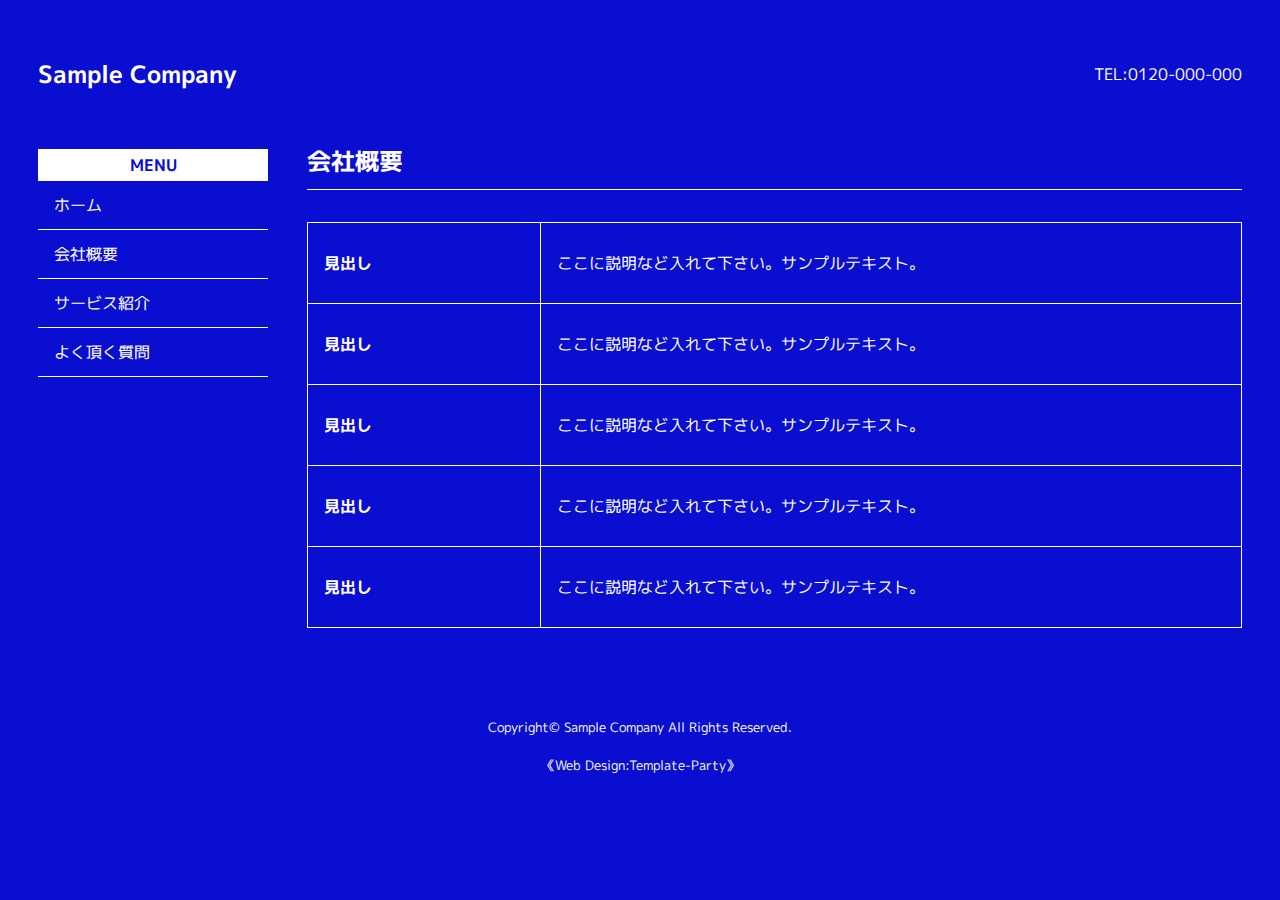
<file: tp_beginner9_blue/company.html>
<!DOCTYPE html>
<html lang="ja">
<head>
<meta charset="UTF-8">
<title>初心者向けホームページテンプレート tp_beginner9</title>
<meta name="viewport" content="width=device-width, initial-scale=1">
<meta name="description" content="ここにサイト説明を入れます">
<link rel="stylesheet" href="css/style.css">
</head>

<body>


<div id="container">


<header>

<h1 id="logo"><a href="index.html">Sample Company</a></h1>

<address>
TEL:0120-000-000
</address>

</header>


<div id="contents">


<main>

<section>

<h2>会社概要</h2>

<table class="ta1">
<tr>
<th>見出し</th>
<td>ここに説明など入れて下さい。サンプルテキスト。</td>
</tr>
<tr>
<th>見出し</th>
<td>ここに説明など入れて下さい。サンプルテキスト。</td>
</tr>
<tr>
<th>見出し</th>
<td>ここに説明など入れて下さい。サンプルテキスト。</td>
</tr>
<tr>
<th>見出し</th>
<td>ここに説明など入れて下さい。サンプルテキスト。</td>
</tr>
<tr>
<th>見出し</th>
<td>ここに説明など入れて下さい。サンプルテキスト。</td>
</tr>
</table>

</section>

</main>


<!--開閉ブロック-->
<div id="menubar">

<h3>MENU</h3>

<nav>
<ul>
<li><a href="index.html">ホーム</a></li>
<li><a href="company.html">会社概要</a></li>
<li><a href="service.html">サービス紹介</a></li>
<li><a href="faq.html">よく頂く質問</a></li>
</ul>
</nav>

</div>
<!--/#menubar-->


</div>
<!--/#contents-->


<footer>
<small>Copyright&copy; <a href="index.html">Sample Company</a> All Rights Reserved.</small>
<span class="pr"><a href="https://template-party.com/" target="_blank">《Web Design:Template-Party》</a></span>
</footer>


</div>
<!--/#container-->


<!--ページの上部へ戻るボタン-->
<div class="pagetop"><a href="#">▲</a></div>


<!--開閉ボタン（ハンバーガーアイコン）-->
<div id="menubar_hdr">
<div class="menu-icon">
<span></span><span></span><span></span>
</div>
</div>


<!--jQueryの読み込み-->
<script src="https://ajax.googleapis.com/ajax/libs/jquery/3.6.0/jquery.min.js"></script>


<!--このテンプレート専用のスクリプト-->
<script src="js/main.js"></script>


</body>
</html>
</file>
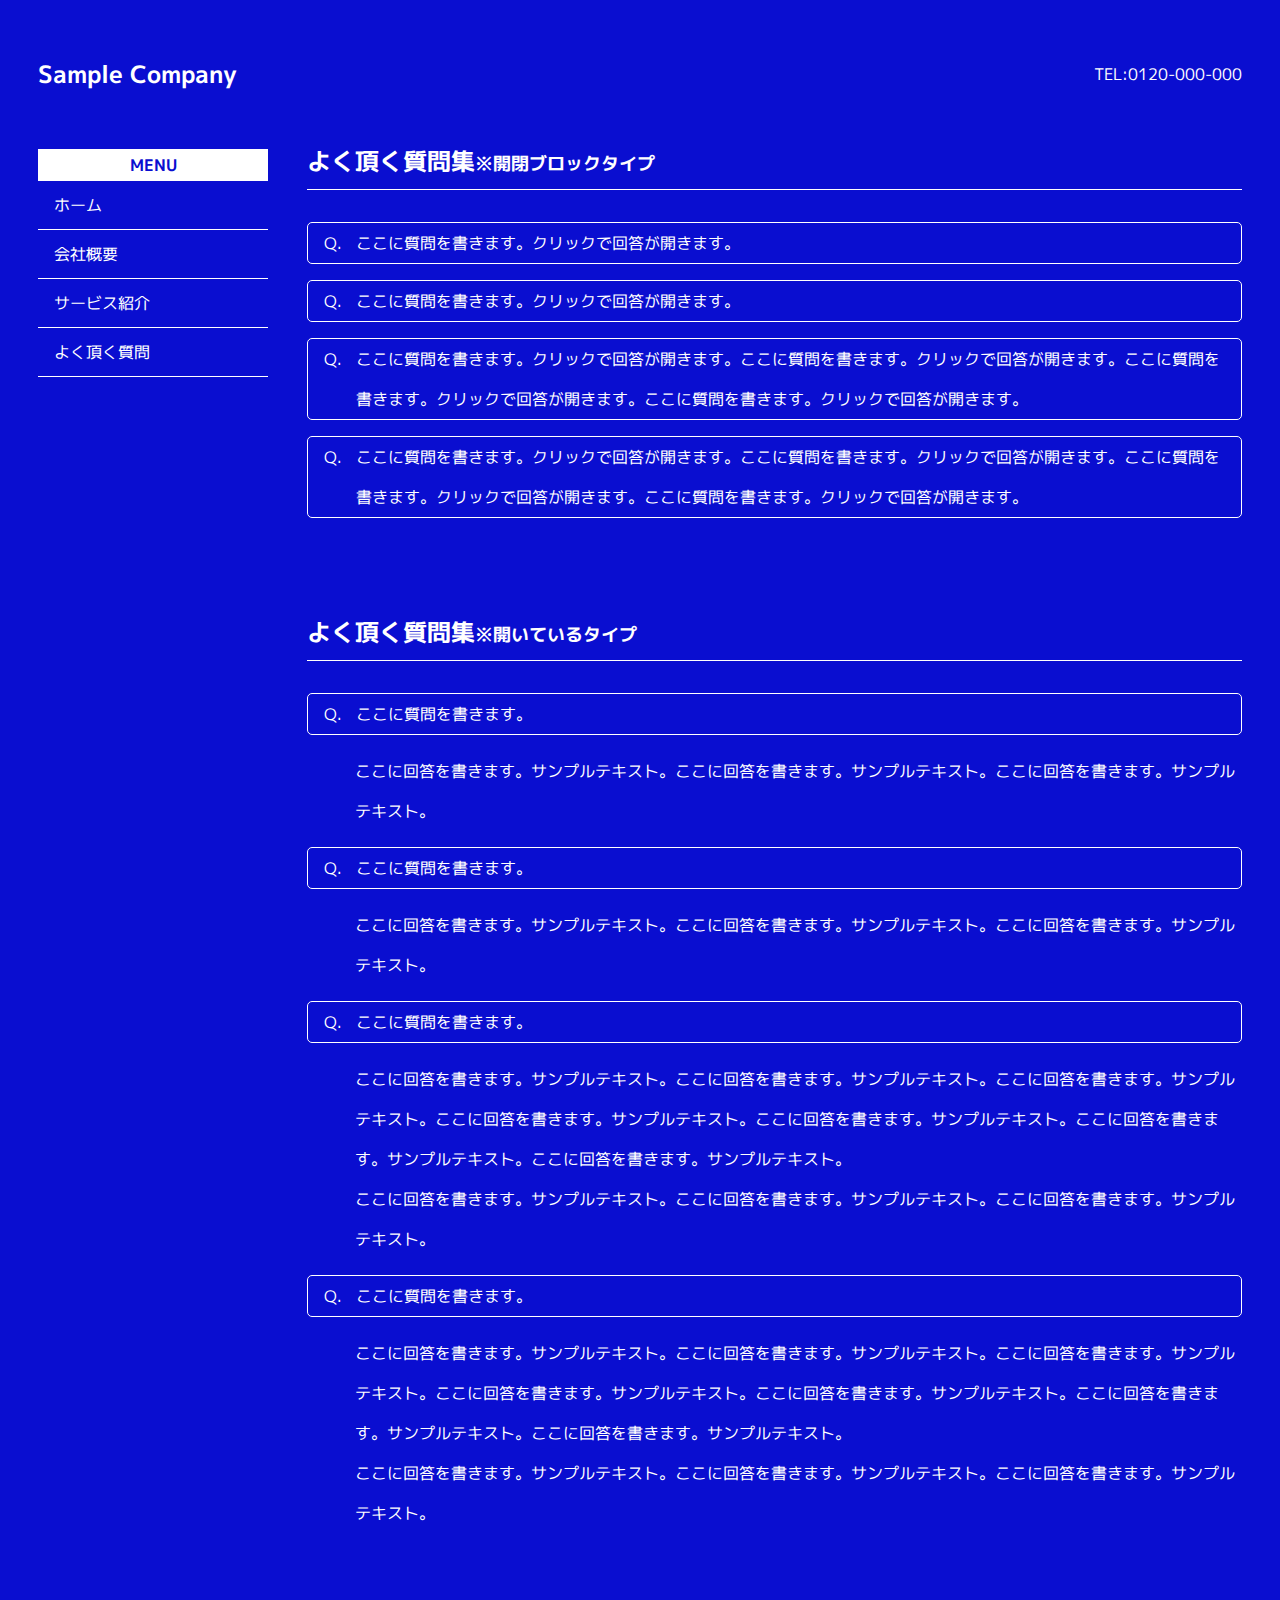
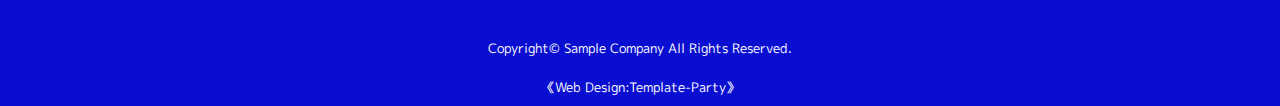
<file: tp_beginner9_blue/faq.html>
<!DOCTYPE html>
<html lang="ja">
<head>
<meta charset="UTF-8">
<title>初心者向けホームページテンプレート tp_beginner9</title>
<meta name="viewport" content="width=device-width, initial-scale=1">
<meta name="description" content="ここにサイト説明を入れます">
<link rel="stylesheet" href="css/style.css">
</head>

<body>


<div id="container">


<header>

<h1 id="logo"><a href="index.html">Sample Company</a></h1>

<address>
TEL:0120-000-000
</address>

</header>


<div id="contents">


<main>

<section>

<h2>よく頂く質問集<span class="small">※開閉ブロックタイプ</span></h2>

<dl class="faq">

<dt class="openclose">ここに質問を書きます。クリックで回答が開きます。</dt>
<dd>ここに回答を書きます。サンプルテキスト。ここに回答を書きます。サンプルテキスト。ここに回答を書きます。サンプルテキスト。</dd>

<dt class="openclose">ここに質問を書きます。クリックで回答が開きます。</dt>
<dd>ここに回答を書きます。サンプルテキスト。ここに回答を書きます。サンプルテキスト。ここに回答を書きます。サンプルテキスト。</dd>

<dt class="openclose">ここに質問を書きます。クリックで回答が開きます。ここに質問を書きます。クリックで回答が開きます。ここに質問を書きます。クリックで回答が開きます。ここに質問を書きます。クリックで回答が開きます。</dt>
<dd>ここに回答を書きます。サンプルテキスト。ここに回答を書きます。サンプルテキスト。ここに回答を書きます。サンプルテキスト。ここに回答を書きます。サンプルテキスト。ここに回答を書きます。サンプルテキスト。ここに回答を書きます。サンプルテキスト。ここに回答を書きます。サンプルテキスト。<br>
ここに回答を書きます。サンプルテキスト。ここに回答を書きます。サンプルテキスト。ここに回答を書きます。サンプルテキスト。</dd>

<dt class="openclose">ここに質問を書きます。クリックで回答が開きます。ここに質問を書きます。クリックで回答が開きます。ここに質問を書きます。クリックで回答が開きます。ここに質問を書きます。クリックで回答が開きます。</dt>
<dd>ここに回答を書きます。サンプルテキスト。ここに回答を書きます。サンプルテキスト。ここに回答を書きます。サンプルテキスト。ここに回答を書きます。サンプルテキスト。ここに回答を書きます。サンプルテキスト。ここに回答を書きます。サンプルテキスト。ここに回答を書きます。サンプルテキスト。<br>
ここに回答を書きます。サンプルテキスト。ここに回答を書きます。サンプルテキスト。ここに回答を書きます。サンプルテキスト。</dd>

</dl>

</section>

<section>

<h2>よく頂く質問集<span class="small">※開いているタイプ</span></h2>

<dl class="faq">

<dt>ここに質問を書きます。</dt>
<dd>ここに回答を書きます。サンプルテキスト。ここに回答を書きます。サンプルテキスト。ここに回答を書きます。サンプルテキスト。</dd>

<dt>ここに質問を書きます。</dt>
<dd>ここに回答を書きます。サンプルテキスト。ここに回答を書きます。サンプルテキスト。ここに回答を書きます。サンプルテキスト。</dd>

<dt>ここに質問を書きます。</dt>
<dd>ここに回答を書きます。サンプルテキスト。ここに回答を書きます。サンプルテキスト。ここに回答を書きます。サンプルテキスト。ここに回答を書きます。サンプルテキスト。ここに回答を書きます。サンプルテキスト。ここに回答を書きます。サンプルテキスト。ここに回答を書きます。サンプルテキスト。<br>
ここに回答を書きます。サンプルテキスト。ここに回答を書きます。サンプルテキスト。ここに回答を書きます。サンプルテキスト。</dd>

<dt>ここに質問を書きます。</dt>
<dd>ここに回答を書きます。サンプルテキスト。ここに回答を書きます。サンプルテキスト。ここに回答を書きます。サンプルテキスト。ここに回答を書きます。サンプルテキスト。ここに回答を書きます。サンプルテキスト。ここに回答を書きます。サンプルテキスト。ここに回答を書きます。サンプルテキスト。<br>
ここに回答を書きます。サンプルテキスト。ここに回答を書きます。サンプルテキスト。ここに回答を書きます。サンプルテキスト。</dd>

</dl>

</section>


</main>


<!--開閉ブロック-->
<div id="menubar">

<h3>MENU</h3>

<nav>
<ul>
<li><a href="index.html">ホーム</a></li>
<li><a href="company.html">会社概要</a></li>
<li><a href="service.html">サービス紹介</a></li>
<li><a href="faq.html">よく頂く質問</a></li>
</ul>
</nav>

</div>
<!--/#menubar-->


</div>
<!--/#contents-->


<footer>
<small>Copyright&copy; <a href="index.html">Sample Company</a> All Rights Reserved.</small>
<span class="pr"><a href="https://template-party.com/" target="_blank">《Web Design:Template-Party》</a></span>
</footer>


</div>
<!--/#container-->


<!--ページの上部へ戻るボタン-->
<div class="pagetop"><a href="#">▲</a></div>


<!--開閉ボタン（ハンバーガーアイコン）-->
<div id="menubar_hdr">
<div class="menu-icon">
<span></span><span></span><span></span>
</div>
</div>


<!--jQueryの読み込み-->
<script src="https://ajax.googleapis.com/ajax/libs/jquery/3.6.0/jquery.min.js"></script>


<!--このテンプレート専用のスクリプト-->
<script src="js/main.js"></script>


</body>
</html>
</file>
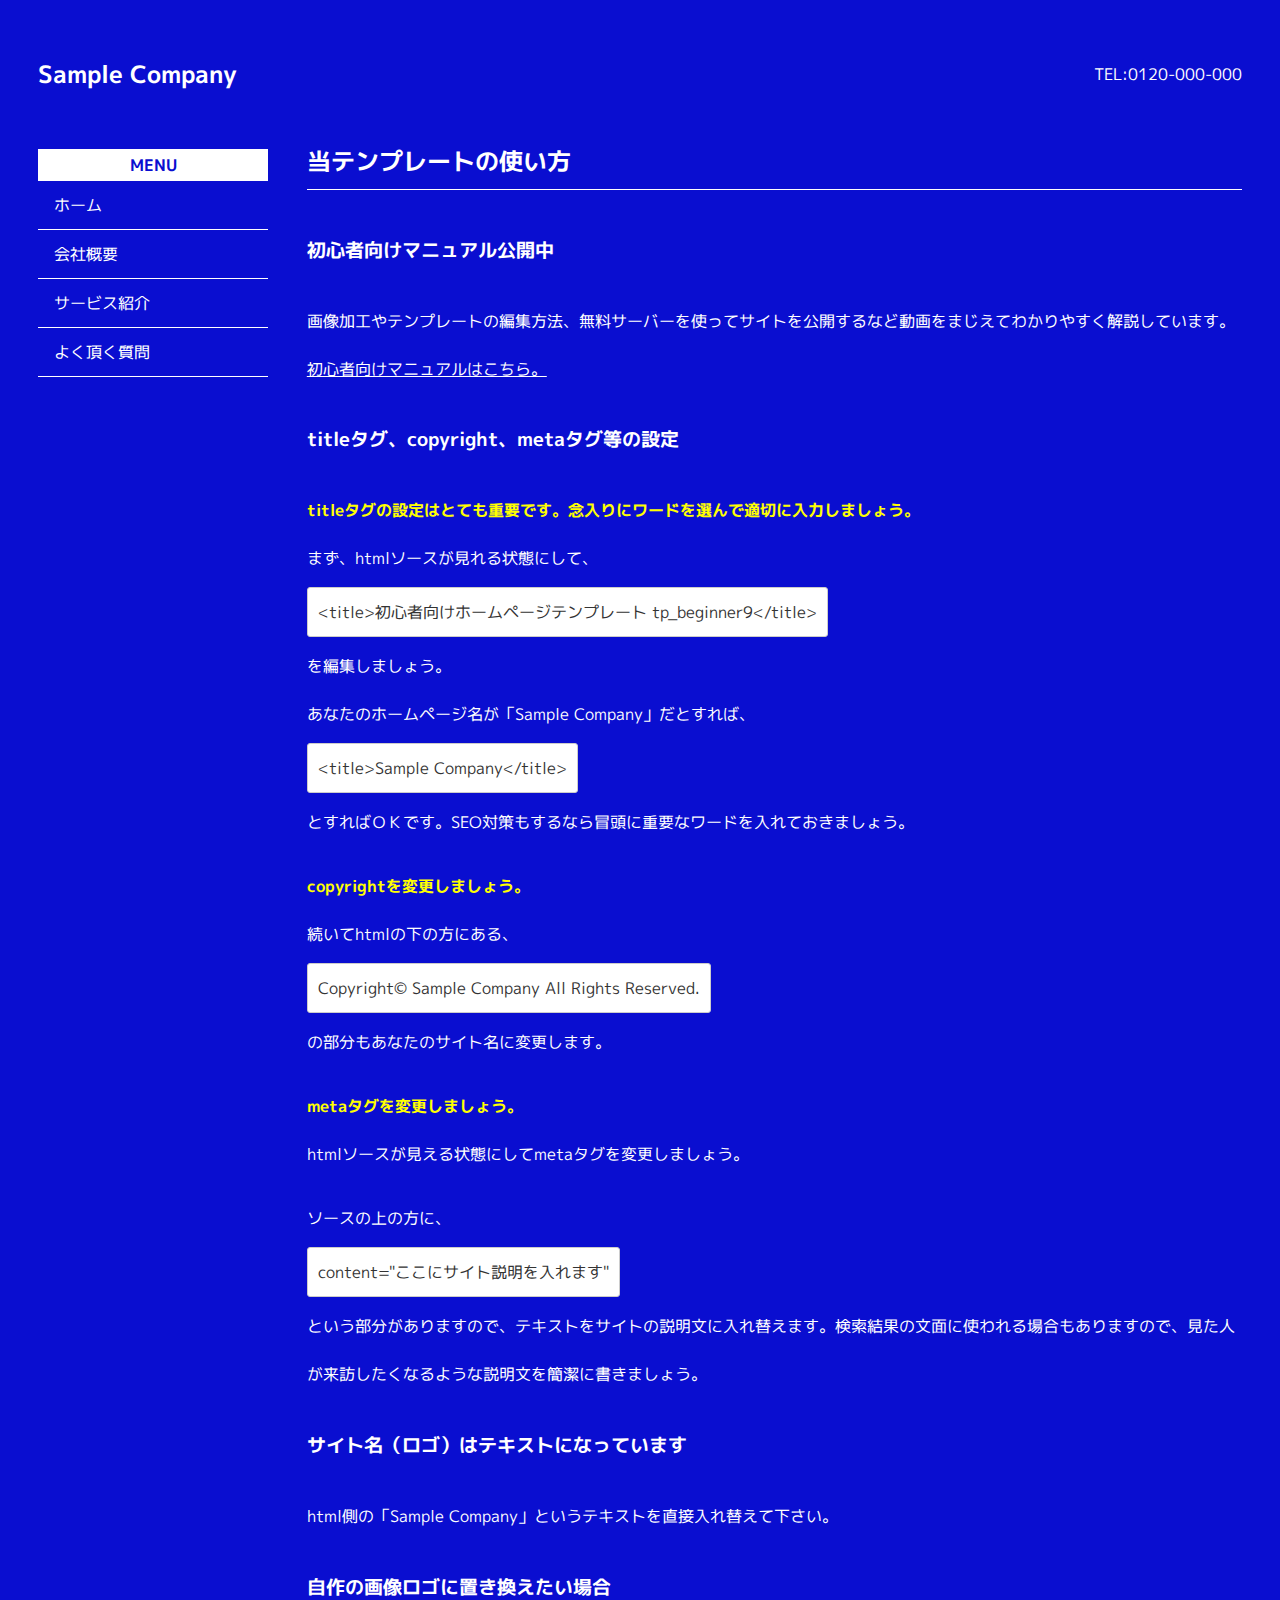
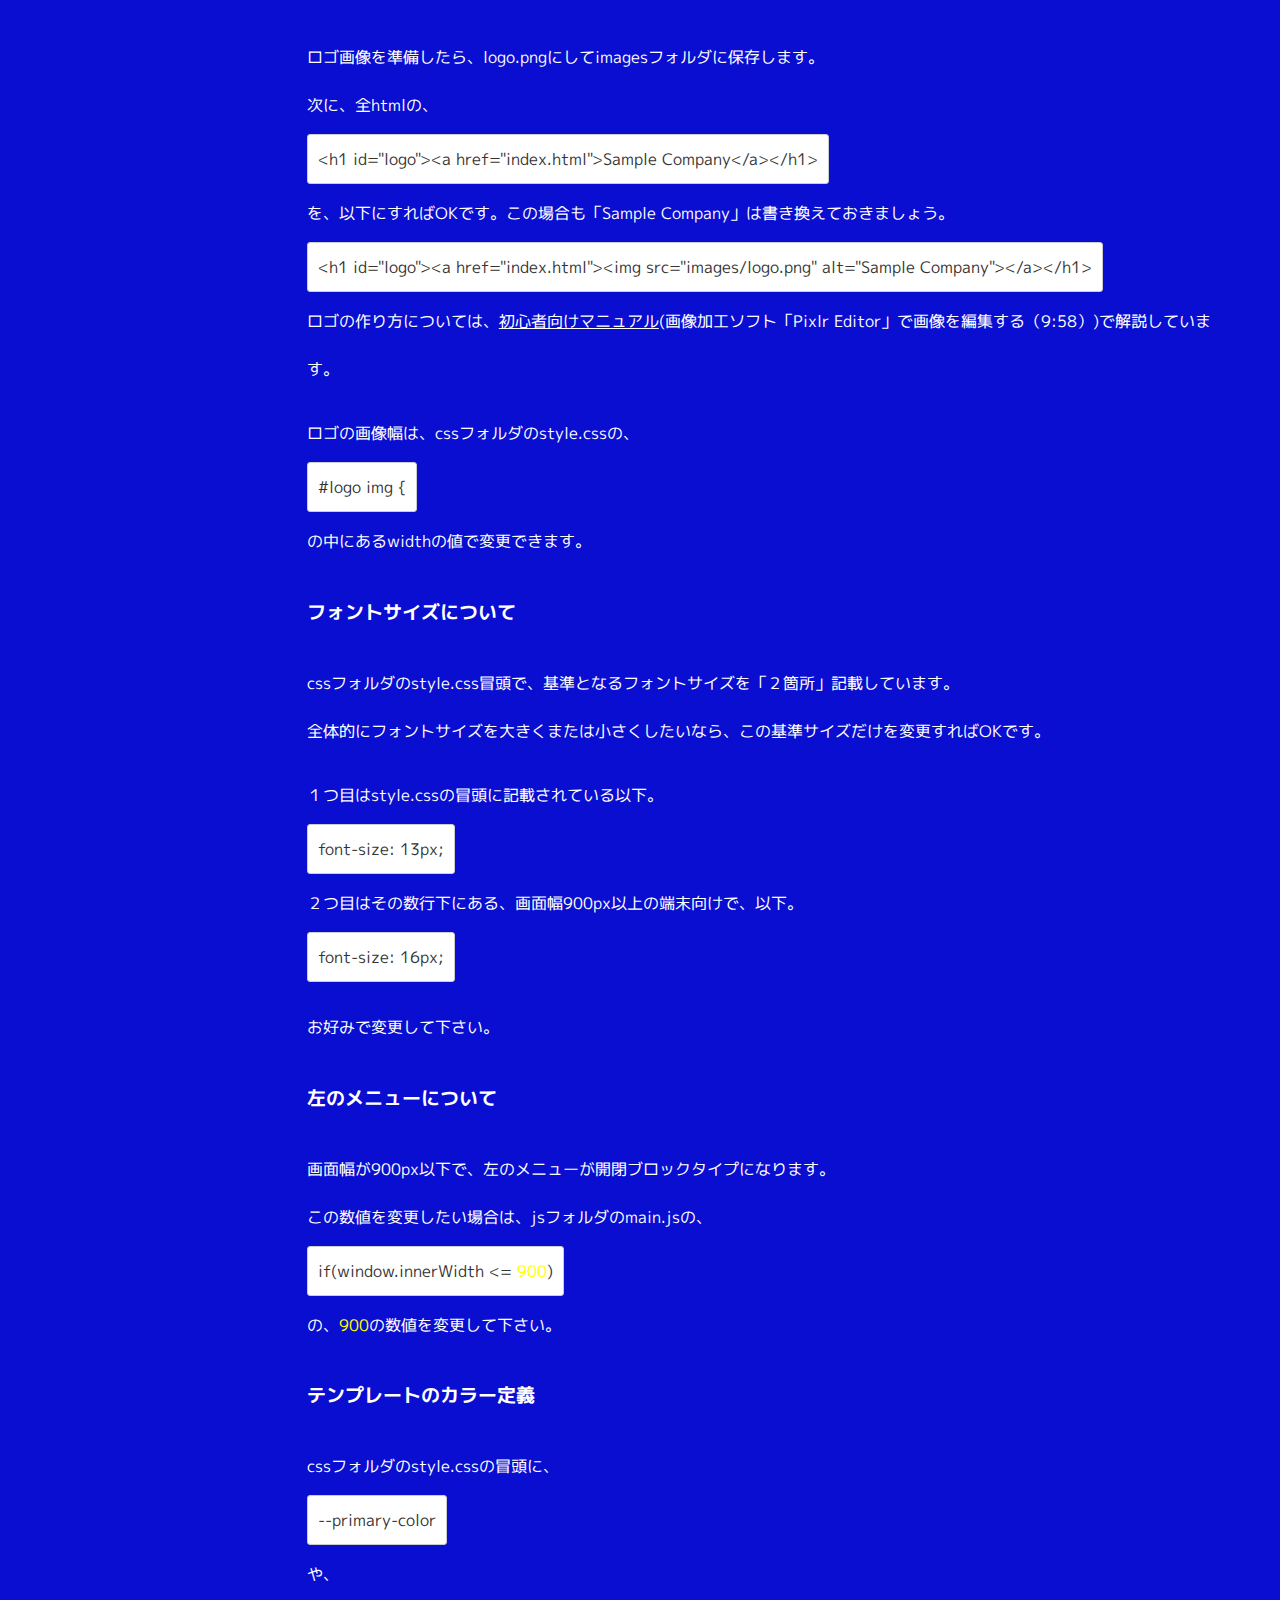
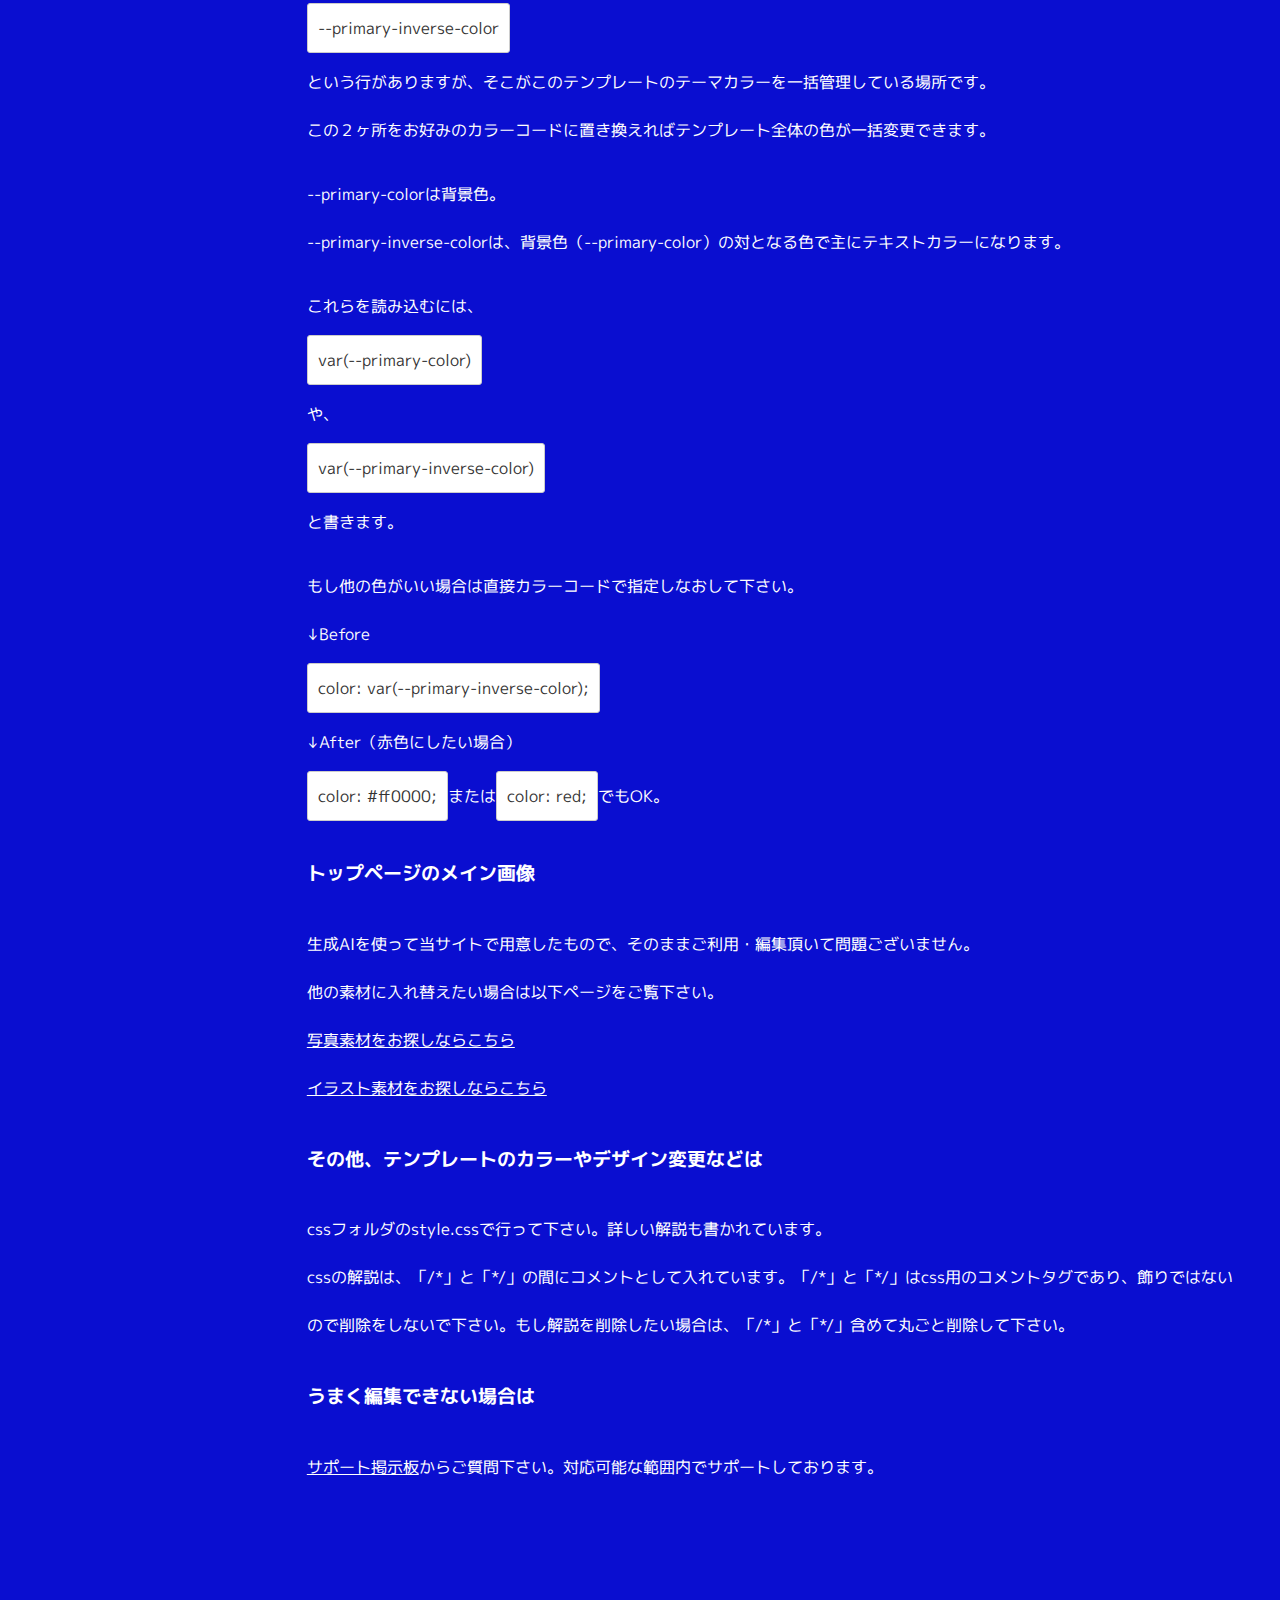
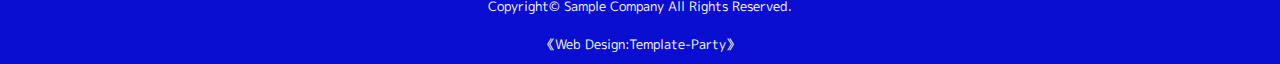
<file: tp_beginner9_blue/manual_template.html>
<!DOCTYPE html>
<html lang="ja">
<head>
<meta charset="UTF-8">
<title>初心者向けホームページテンプレート tp_beginner9</title>
<meta name="viewport" content="width=device-width, initial-scale=1">
<meta name="description" content="ここにサイト説明を入れます">
<link rel="stylesheet" href="css/style.css">
</head>

<body>


<div id="container">


<header>

<h1 id="logo"><a href="index.html">Sample Company</a></h1>

<address>
TEL:0120-000-000
</address>

</header>


<div id="contents">


<main>

<section>

<h2>当テンプレートの使い方</h2>

<h3>初心者向けマニュアル公開中</h3>
<p>画像加工やテンプレートの編集方法、無料サーバーを使ってサイトを公開するなど動画をまじえてわかりやすく解説しています。<br>
<a href="https://template-party.com/file/" target="_blank">初心者向けマニュアルはこちら。</a></p>

<h3>titleタグ、copyright、metaタグ等の設定</h3>
<p><strong class="color-check">titleタグの設定はとても重要です。念入りにワードを選んで適切に入力しましょう。</strong><br>
まず、htmlソースが見れる状態にして、<br>
<span class="look">&lt;title&gt;初心者向けホームページテンプレート tp_beginner9&lt;/title&gt;</span><br>
を編集しましょう。<br>
あなたのホームページ名が「Sample Company」だとすれば、<br>
<span class="look">&lt;title&gt;Sample Company&lt;/title&gt;</span><br>
とすればＯＫです。SEO対策もするなら冒頭に重要なワードを入れておきましょう。</p>
<p><strong class="color-check">copyrightを変更しましょう。</strong><br>
続いてhtmlの下の方にある、<br>
<span class="look">Copyright&copy; Sample Company All Rights Reserved.</span><br>
の部分もあなたのサイト名に変更します。</p>
<p><strong class="color-check">metaタグを変更しましょう。</strong><br>
htmlソースが見える状態にしてmetaタグを変更しましょう。</p>
<p>ソースの上の方に、<br>
<span class="look">content=&quot;ここにサイト説明を入れます&quot;</span><br>
という部分がありますので、テキストをサイトの説明文に入れ替えます。検索結果の文面に使われる場合もありますので、見た人が来訪したくなるような説明文を簡潔に書きましょう。</p>

<h3>サイト名（ロゴ）はテキストになっています</h3>
<p>html側の「Sample Company」というテキストを直接入れ替えて下さい。</p>

<h3>自作の画像ロゴに置き換えたい場合</h3>
<p>ロゴ画像を準備したら、logo.pngにしてimagesフォルダに保存します。<br>
次に、全htmlの、<br>
<span class="look">&lt;h1 id=&quot;logo&quot;&gt;&lt;a href=&quot;index.html&quot;&gt;Sample Company&lt;/a&gt;&lt;/h1&gt;</span><br>
を、以下にすればOKです。この場合も「Sample Company」は書き換えておきましょう。<br>
<span class="look">&lt;h1 id=&quot;logo&quot;&gt;&lt;a href=&quot;index.html&quot;&gt;&lt;img src=&quot;images/logo.png&quot; alt=&quot;Sample Company&quot;&gt;&lt;/a&gt;&lt;/h1&gt;</span><br>
ロゴの作り方については、<a href="https://template-party.com/file/" target="_blank">初心者向けマニュアル</a>(画像加工ソフト「Pixlr Editor」で画像を編集する（9:58）)で解説しています。</p>
<p>ロゴの画像幅は、cssフォルダのstyle.cssの、<br>
<span class="look">#logo img {</span><br>
の中にあるwidthの値で変更できます。</p>

<h3>フォントサイズについて</h3>
<p>cssフォルダのstyle.css冒頭で、基準となるフォントサイズを「２箇所」記載しています。<br>
全体的にフォントサイズを大きくまたは小さくしたいなら、この基準サイズだけを変更すればOKです。</p>
<p>１つ目はstyle.cssの冒頭に記載されている以下。<br>
<span class="look">font-size: 13px;</span><br>
２つ目はその数行下にある、画面幅900px以上の端末向けで、以下。<br>
<span class="look">font-size: 16px;</span></p>
<p>お好みで変更して下さい。</p>

<h3>左のメニューについて</h3>
<p>画面幅が900px以下で、左のメニューが開閉ブロックタイプになります。<br>
この数値を変更したい場合は、jsフォルダのmain.jsの、<br>
<span class="look">if(window.innerWidth &lt;= <span class="color-check">900</span>)</span><br>
の、<span class="color-check">900</span>の数値を変更して下さい。
</p>

<h3>テンプレートのカラー定義</h3>
<p>cssフォルダのstyle.cssの冒頭に、<br>
<span class="look">--primary-color</span><br>
や、<br>
<span class="look">--primary-inverse-color</span><br>
という行がありますが、そこがこのテンプレートのテーマカラーを一括管理している場所です。<br>
この２ヶ所をお好みのカラーコードに置き換えればテンプレート全体の色が一括変更できます。</p>
<p>--primary-colorは背景色。<br>
--primary-inverse-colorは、背景色（--primary-color）の対となる色で主にテキストカラーになります。</p>
<p>これらを読み込むには、<br>
<span class="look">var(--primary-color)</span><br>
や、<br>
<span class="look">var(--primary-inverse-color)</span><br>
と書きます。</p>
<p>もし他の色がいい場合は直接カラーコードで指定しなおして下さい。<br>
↓Before<br>
<span class="look">color: var(--primary-inverse-color);</span><br>
↓After（赤色にしたい場合）<br>
<span class="look">color: #ff0000;</span>または<span class="look">color: red;</span>でもOK。</p>

<h3>トップページのメイン画像</h3>
<p>生成AIを使って当サイトで用意したもので、そのままご利用・編集頂いて問題ございません。<br>
他の素材に入れ替えたい場合は以下ページをご覧下さい。<br>
<a href="https://photo-chips.com/?act=list&kind=1&html=tp_index.html">写真素材をお探しならこちら</a><br>
<a href="https://decoruto.com/?act=list&kind=2&html=tp_illust_index.html">イラスト素材をお探しならこちら</a></p>

<h3>その他、テンプレートのカラーやデザイン変更などは</h3>
<p>cssフォルダのstyle.cssで行って下さい。詳しい解説も書かれています。<br>
cssの解説は、「<span class="color1">/*</span>」と「<span class="color1">*/</span>」の間にコメントとして入れています。「<span class="color1">/*</span>」と「<span class="color1">*/</span>」はcss用のコメントタグであり、飾りではないので削除をしないで下さい。もし解説を削除したい場合は、「<span class="color1">/*</span>」と「<span class="color1">*/</span>」含めて丸ごと削除して下さい。</p>

<h3>うまく編集できない場合は</h3>
<p><a href="https://template-party.com/bbs/">サポート掲示板</a>からご質問下さい。対応可能な範囲内でサポートしております。</p>

</section>

</main>


<!--開閉ブロック-->
<div id="menubar">

<h3>MENU</h3>

<nav>
<ul>
<li><a href="index.html">ホーム</a></li>
<li><a href="company.html">会社概要</a></li>
<li><a href="service.html">サービス紹介</a></li>
<li><a href="faq.html">よく頂く質問</a></li>
</ul>
</nav>

</div>
<!--/#menubar-->


</div>
<!--/#contents-->


<footer>
<small>Copyright&copy; <a href="index.html">Sample Company</a> All Rights Reserved.</small>
<span class="pr"><a href="https://template-party.com/" target="_blank">《Web Design:Template-Party》</a></span>
</footer>


</div>
<!--/#container-->


<!--ページの上部へ戻るボタン-->
<div class="pagetop"><a href="#">▲</a></div>


<!--開閉ボタン（ハンバーガーアイコン）-->
<div id="menubar_hdr">
<div class="menu-icon">
<span></span><span></span><span></span>
</div>
</div>


<!--jQueryの読み込み-->
<script src="https://ajax.googleapis.com/ajax/libs/jquery/3.6.0/jquery.min.js"></script>


<!--このテンプレート専用のスクリプト-->
<script src="js/main.js"></script>


</body>
</html>
</file>
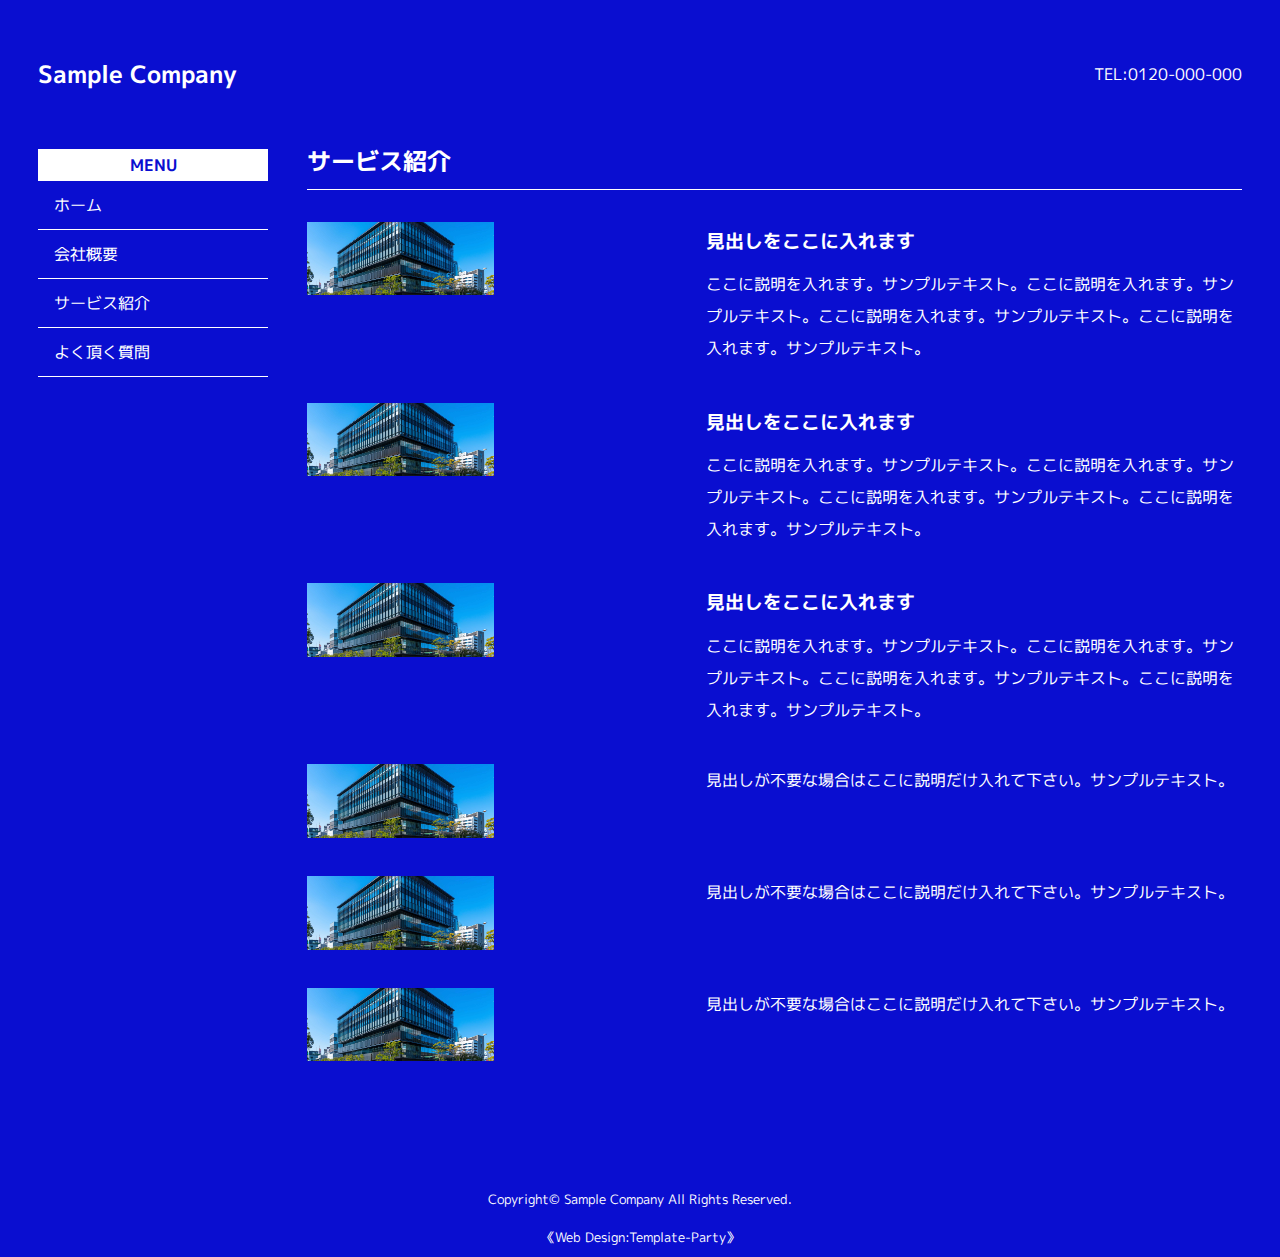
<file: tp_beginner9_blue/service.html>
<!DOCTYPE html>
<html lang="ja">
<head>
<meta charset="UTF-8">
<title>初心者向けホームページテンプレート tp_beginner9</title>
<meta name="viewport" content="width=device-width, initial-scale=1">
<meta name="description" content="ここにサイト説明を入れます">
<link rel="stylesheet" href="css/style.css">
</head>

<body>


<div id="container">


<header>

<h1 id="logo"><a href="index.html">Sample Company</a></h1>

<address>
TEL:0120-000-000
</address>

</header>


<div id="contents">


<main>

<section>

<h2>サービス紹介</h2>

<div class="list-normal">

<div class="list">
<figure><img src="images/1.jpg" alt=""></figure>
<div class="text">
<h4>見出しをここに入れます</h4>
<p>ここに説明を入れます。サンプルテキスト。ここに説明を入れます。サンプルテキスト。ここに説明を入れます。サンプルテキスト。ここに説明を入れます。サンプルテキスト。</p>
</div>
</div>

<div class="list">
<figure><img src="images/1.jpg" alt=""></figure>
<div class="text">
<h4>見出しをここに入れます</h4>
<p>ここに説明を入れます。サンプルテキスト。ここに説明を入れます。サンプルテキスト。ここに説明を入れます。サンプルテキスト。ここに説明を入れます。サンプルテキスト。</p>
</div>
</div>

<div class="list">
<figure><img src="images/1.jpg" alt=""></figure>
<div class="text">
<h4>見出しをここに入れます</h4>
<p>ここに説明を入れます。サンプルテキスト。ここに説明を入れます。サンプルテキスト。ここに説明を入れます。サンプルテキスト。ここに説明を入れます。サンプルテキスト。</p>
</div>
</div>

<div class="list">
<figure><img src="images/1.jpg" alt=""></figure>
<div class="text">
<p>見出しが不要な場合はここに説明だけ入れて下さい。サンプルテキスト。</p>
</div>
</div>

<div class="list">
<figure><img src="images/1.jpg" alt=""></figure>
<div class="text">
<p>見出しが不要な場合はここに説明だけ入れて下さい。サンプルテキスト。</p>
</div>
</div>

<div class="list">
<figure><img src="images/1.jpg" alt=""></figure>
<div class="text">
<p>見出しが不要な場合はここに説明だけ入れて下さい。サンプルテキスト。</p>
</div>
</div>

</div>

</section>


</main>


<!--開閉ブロック-->
<div id="menubar">

<h3>MENU</h3>

<nav>
<ul>
<li><a href="index.html">ホーム</a></li>
<li><a href="company.html">会社概要</a></li>
<li><a href="service.html">サービス紹介</a></li>
<li><a href="faq.html">よく頂く質問</a></li>
</ul>
</nav>

</div>
<!--/#menubar-->


</div>
<!--/#contents-->


<footer>
<small>Copyright&copy; <a href="index.html">Sample Company</a> All Rights Reserved.</small>
<span class="pr"><a href="https://template-party.com/" target="_blank">《Web Design:Template-Party》</a></span>
</footer>


</div>
<!--/#container-->


<!--ページの上部へ戻るボタン-->
<div class="pagetop"><a href="#">▲</a></div>


<!--開閉ボタン（ハンバーガーアイコン）-->
<div id="menubar_hdr">
<div class="menu-icon">
<span></span><span></span><span></span>
</div>
</div>


<!--jQueryの読み込み-->
<script src="https://ajax.googleapis.com/ajax/libs/jquery/3.6.0/jquery.min.js"></script>


<!--このテンプレート専用のスクリプト-->
<script src="js/main.js"></script>


</body>
</html>
</file>
<file: tp_beginner9_blue/css/style.css>
@charset "utf-8";



/*Google Fontsの読み込み
---------------------------------------------------------------------------*/
@import url('https://fonts.googleapis.com/css2?family=M+PLUS+1p:wght@400;700&display=swap');


/*animation1のキーフレーム設定（開閉ブロックのアニメーションに使用）
---------------------------------------------------------------------------*/
@keyframes animation1 {
	0% {left: -200px;}
	100% {left: 0px;}
}


/*opa1のキーフレーム設定（汎用的）
---------------------------------------------------------------------------*/
@keyframes opa1 {
	0% {opacity: 0;}
	100% {opacity: 1;}
}


/*CSSカスタムプロパティ（サイト全体を一括管理する為の設定）
---------------------------------------------------------------------------*/
:root {

	--primary-color: #0a0ed0;			/*テンプレートの背景色*/
	--primary-inverse-color: #fff;		/*上のprimary-colorの対として使う色*/

	--global-space: 3vw;				/*サイト内の余白の一括管理用。画面幅100%＝100vwです。*/
}


/*全体の設定
---------------------------------------------------------------------------*/
body * {box-sizing: border-box;}

html,body {
	font-size: 13px;	/*基準となるフォントサイズ。*/
}

	/*画面幅900px以上の追加指定*/
	@media screen and (min-width:900px) {

		html, body {
			font-size: 16px;	/*基準となるフォントサイズ。*/
		}

	}/*追加指定ここまで*/


body {
	margin: 0;padding:0;
	font-family: "M PLUS 1p", "ヒラギノ丸ゴ Pro", "Hiragino Maru Gothic Pro", "メイリオ", Meiryo, Osaka, "ＭＳ Ｐゴシック", "MS PGothic", sans-serif;	/*フォント種類*/
	font-optical-sizing: auto;
	font-weight: 400;
	font-style: normal;
	-webkit-text-size-adjust: none;
	background: var(--primary-color);		/*背景色。css冒頭で指定しているprimary-colorを読み込みます*/
	color: var(--primary-inverse-color);	/*文字色。css冒頭で指定しているprimary-inverse-colorを読み込みます*/
	line-height: 3;		/*行間*/
	animation: opa1 0.2s 0.5s both;
}

/*リセット*/
figure {margin: 0;}
dd {margin: 0;}
nav,ul,li,ol {margin: 0;padding: 0;}
nav ul {list-style: none;}
input {font-size: 1rem;}

/*ul,ol*/
ul,ol {margin-left: 1.5rem;margin-bottom: 1rem;}

/*table全般の設定*/
table {border-collapse:collapse;}

/*画像全般の設定*/
img {border: none;max-width: 50%;height: auto;vertical-align: middle;}

/*videoタグ*/
video {max-width: 100%;}

/*iframeタグ*/
iframe {width: 100%;}

/*sectionが続く場合*/
section + section {
	margin-top: 8vw;	/*sectionの上に空けるスペース*/
}


/*リンク（全般）設定
---------------------------------------------------------------------------*/
a {color: inherit;transition: 0.3s;}

a:hover {
	opacity: 0.7;	/*マウスオン時に色を80%に薄くする*/
}


/*container（サイト全体を囲むボックス）
---------------------------------------------------------------------------*/
#container {
	padding-left: var(--global-space);		/*左側の余白。css冒頭で指定しているglobal-spaceを読み込みます。*/
	padding-right: var(--global-space);		/*右側の余白。css冒頭で指定しているglobal-spaceを読み込みます。*/
}


/*header（サイトロゴが入った最上部のボックス）
---------------------------------------------------------------------------*/
/*headerブロック*/
header {
	padding-top: var(--global-space);		/*上側の余白。css冒頭で指定しているglobal-spaceを読み込みます。*/
	padding-bottom: var(--global-space);	/*下側の余白。css冒頭で指定しているglobal-spaceを読み込みます。*/
	text-align: center;		/*中のテキストをセンタリング*/
}

/*TELブロック（header内のaddress）*/
header address {
	font-style: normal;
}

	/*画面幅901px以上の追加指定*/
	@media screen and (min-width:901px) {
	
	/*headerブロック*/
	header {
		display: flex;	/*直接の子要素を横並びにする*/
		justify-content: space-between;
		align-items: center;
	}
	
	}/*追加指定ここまで*/


/*ヘッダー内のロゴ
---------------------------------------------------------------------------*/
#logo a {text-decoration: none;display: block;}

/*ロゴ*/
#logo {
	margin: 0;padding: 0;
	font-size: 1.5rem;	/*文字サイズを150%に*/
}

/*ロゴを画像にする場合*/
#logo img {
	display: block;
	width: 200px;	/*ロゴ画像の幅*/
}


/*トップページのメイン画像
---------------------------------------------------------------------------*/
#mainimg {
	margin-bottom: var(--global-space);	/*下に空けるスペース。css冒頭で指定しているglobal-spaceを読み込みます。*/
}


/*contents（左右のブロックを囲むボックス）
---------------------------------------------------------------------------*/
#contents {
	display: flex;	/*直接の子要素を横並びにする*/
	gap: var(--global-space);		/*左右のボックスの間に空けるスペース。css冒頭で指定しているglobal-spaceを読み込みます。*/
}


/*メインコンテンツ
---------------------------------------------------------------------------*/
main {
	flex: 1;
}

/*h2見出し*/
main h2 {
	margin-top: 0;line-height: 1;
	padding-bottom: 1rem;
	margin-bottom: 2rem;
	border-bottom: 1px solid var(--primary-inverse-color);	/*下線の幅、線種、varは色の事でcss冒頭で指定しているprimary-inverse-colorを読み込みます*/
}


/*サブコンテンツ
---------------------------------------------------------------------------*/
/*メニューを囲むブロック*/
#menubar {
	order: -1;		/*左側に表示させる。右側がいいならこの１行を削除。*/
	width: 230px;	/*幅。お好みで変更して下さい。*/
}

/*メニュー１個あたりの設定*/
#menubar li {
	border-bottom: 1px solid var(--primary-inverse-color);	/*下線の幅、線種、varは色の事でcss冒頭で指定しているprimary-inverse-colorを読み込みます*/
}
#menubar li a {
	padding-left: 1rem;	/*左側の余白*/
}

/*h3見出し*/
#menubar h3 {
	margin: 0;
	line-height:2;
	font-size: 1rem;
	background: var(--primary-inverse-color);	/*背景色。css冒頭で指定しているprimary-inverse-colorを読み込みます*/
	color: var(--primary-color);	/*文字色。css冒頭で指定しているprimary-colorを読み込みます*/
	text-align: center;	/*テキストをセンタリング*/
}


/*メニューブロック初期設定（※変更不要）
---------------------------------------------------------------------------*/
#menubar {opacity: 0;}
#menubar ul {list-style: none;margin: 0;padding: 0;}
#menubar a {display: block;text-decoration: none;}
.large-screen #menubar {opacity: 1;}
.small-screen #menubar.display-none {display: none;}
.small-screen #menubar.display-block {display: block;opacity: 1;}
#menubar_hdr.display-none {display: none;}


/*小さな端末用の開閉ブロック
---------------------------------------------------------------------------
/*メニューブロック設定*/
.small-screen #menubar.display-block {
	position: fixed;overflow: auto;z-index: 100;
	left: 0px;top: 0px;
	width: 100%;
	height: 100%;
	padding-top: 100px;	/*上に空ける余白。ハンバーガーアイコンと重ならない為の指定ですのでお好みで変更OK。*/
	color: var(--primary-inverse-color);	/*文字色。css冒頭で指定しているprimary-inverse-colorを読み込みます*/
	background: var(--primary-color);		/*背景色。css冒頭で指定しているprimary-colorを読み込みます*/
	animation: animation1 0.2s both;
}

/*メニュー１個あたりの設定*/
.small-screen #menubar li {
	border: 1px solid var(--primary-inverse-color);	/*枠線の幅、線種、varは色の事でcss冒頭で指定しているprimary-inverse-colorを読み込みます*/
	margin: 1rem;			/*メニューの外側に空けるスペース*/
	border-radius: 5px;		/*角を丸くする指定*/
}
.small-screen #menubar a {
	padding: 1rem 3rem;		/*メニュー内の余白。上下、左右へ。*/
}


/*３本バー（ハンバーガー）アイコン設定
---------------------------------------------------------------------------*/
/*３本バーを囲むブロック*/
#menubar_hdr {
	animation: opa1 0.3s 0.5s both;
	position: fixed;z-index: 101;
	cursor: pointer;
	top: 20px;		/*上からの配置場所*/
	right: 20px;	/*右からの配置場所*/
	width: 50px;	/*幅*/
	height: 50px;	/*高さ*/
	padding: 15px;	/*ブロック内の余白*/
	display: flex;
	justify-content: center;
	align-items: center;
	transition: transform 0.5s;
	background: rgba(0,0,0,0.6);	/*背景色*/
}

/*ここは変更不要*/
#menubar_hdr div {
	position: relative;
	width: 100%;
	height: 100%;
	display: flex;
	flex-direction: column;
	justify-content: space-between;
}

/*バーの設定*/
#menubar_hdr div span {
	display: block;
	width: 100%;
	height: 2px;			/*線の太さ*/
	background-color: #fff;	/*線の色*/
	border-radius: 2px;		/*コーナーを少しだけ丸く*/
	transition: all 0.5s ease-in-out;
	position: absolute;
}

/*以下変更不要*/
#menubar_hdr div span:nth-child(1) {top: 0;}
#menubar_hdr div span:nth-child(2) {top: 50%;transform: translateY(-50%);}
#menubar_hdr div span:nth-child(3) {bottom: 0;}
#menubar_hdr.ham div span:nth-child(1) {top: 50%;transform: translateY(-50%) rotate(45deg);}
#menubar_hdr.ham div span:nth-child(2) {opacity: 0;}
#menubar_hdr.ham div span:nth-child(3) {top: 50%;transform: translateY(-50%) rotate(-45deg);}


/*フッター設定
---------------------------------------------------------------------------*/
footer small {font-size: 100%;}
footer a {color: inherit;text-decoration: none;}
footer .pr {display: block;}

footer {
	font-size: 0.8rem;		/*文字サイズ。80%です。*/
	text-align: center;		/*内容をセンタリング*/
	padding-top: 5rem;
}


/*list-normal（service.htmlで使っている２カラムボックス）
---------------------------------------------------------------------------*/
/*ボックス１個あたり*/
.list-normal .list {
	display: flex;		/*直接の子要素を横並びにする*/
	gap: 2vw;			/*左右の間のマージン的なスペース*/
	margin-bottom: var(--global-space);	/*ボックスの下に空けるスペース。css冒頭で指定しているglobal-spaceを読み込みます。*/
	line-height: 2;		/*行間を少し狭く*/
}

/*テキストブロック*/
.list-normal .text {
	flex: 1;
}

/*画像ブロック*/
.list-normal figure {
	width: 40%;	/*幅。お好みで。*/
}

/*h4見出し*/
.list-normal h4 {
	margin: 0;
	margin-bottom: 0.5rem;	/*下に少しスペースをとる*/
	font-size: 1.2rem;	/*文字サイズを120%に*/
}

/*説明テキスト*/
.list-normal p {
	margin: 0;	
}


/*FAQ
---------------------------------------------------------------------------*/
.openclose {cursor: pointer;}

/*FAQ全体を囲むボックス*/
.faq {
	line-height: 2.5;	/*行間を少しせまくする*/
}

/*質問*/
.faq dt {
	position: relative;
	padding-left: 3rem; 	/*下の「回答」と数字部分を合わせる*/
	border: 1px solid var(--primary-inverse-color);	/*枠線の幅、線種、varは色の事でcss冒頭で指定しているprimary-inverse-colorを読み込みます*/
	padding-right: 1rem;	/*ボックス内の右側の余白*/
	margin-bottom: 1rem;	/*ボックスの外（下）に空けるスペース*/
	border-radius: 5px;		/*角を少しだけ丸くする*/
}

/*「Q」のテキスト*/
.faq dt::before {
	content: "Q.";			/*このテキストを表示させます*/
	position: absolute;
	left: 0;
	top: 0;
	padding-left: 1rem;		/*テキストの左側に空ける余白*/
}

/*回答*/
.faq dd {
	margin-left: 3rem;		/*上の「質問」と数字部分を合わせる*/
	margin-bottom: 1rem;	/*下に空けるスペース*/
}


/*テーブル（ta1）
---------------------------------------------------------------------------*/
/*ta1テーブルブロック設定*/
.ta1 {
	table-layout: fixed;
	width: 100%;				/*幅*/
}

.ta1, .ta1 td, .ta1 th {
	border: 1px solid var(--primary-inverse-color);	/*テーブルの枠線の幅、線種、varは色のことでcss冒頭で指定しているprimary-inverse-colorを読み込みます。*/
	padding: 1rem;			/*ボックス内の余白*/
	word-break: break-all;	/*英語などのテキストを改行で自動的に折り返す設定。これがないと、テーブルを突き抜けて表示される場合があります。*/
}

/*th（左側）のみの設定*/
.ta1 th {
	width: 25%;			/*幅*/
	text-align: left;	/*左よせにする*/
}


/*PAGE TOP（↑）設定
---------------------------------------------------------------------------*/
.pagetop-show {display: block;}

/*ボタンの設定*/
.pagetop a {
	display: block;text-decoration: none;text-align: center;z-index: 99;
	position: fixed;	/*スクロールに追従しない(固定で表示)為の設定*/
	right: 20px;		/*右からの配置場所指定*/
	bottom: 20px;		/*下からの配置場所指定*/
	color: #fff;		/*文字色*/
	background: rgba(255,255,255,0.2);	/*背景色。255,255,255は白の事で0.2は色が20%出た状態。*/
	width: 60px;		/*幅*/
	line-height: 60px;	/*高さ*/
}


/*その他
---------------------------------------------------------------------------*/
.clearfix::after {content: "";display: block;clear: both;}
.color-check, .color-check a {color: yellow !important;}
.l {text-align: left !important;}
.c {text-align: center !important;}
.r {text-align: right !important;}
.ws {width: 95%;display: block;}
.wl {width: 95%;display: block;}
.mb0 {margin-bottom: 0px !important;}
.mb30 {margin-bottom: 30px !important;}
.mb5vw {margin-bottom: 5vw !important;}
.look {display: inline-block;padding: 0px 10px;background: #fff;color: #333;border: 1px solid #ccc; border-radius: 3px;margin: 5px 0; word-break: break-all;}
.small {font-size: 0.75em;}
.large {font-size: 2em; letter-spacing: 0.1em;}
.pc {display: none;}
.dn {display: none !important;}
.block {display: block !important;}

	/*画面幅900px以上の追加指定*/
	@media screen and (min-width:900px) {

	.ws {width: 48%;display: inline;}
	.sh {display: none;}
	.pc {display: block;}

	}/*追加指定ここまで*/
</file>
